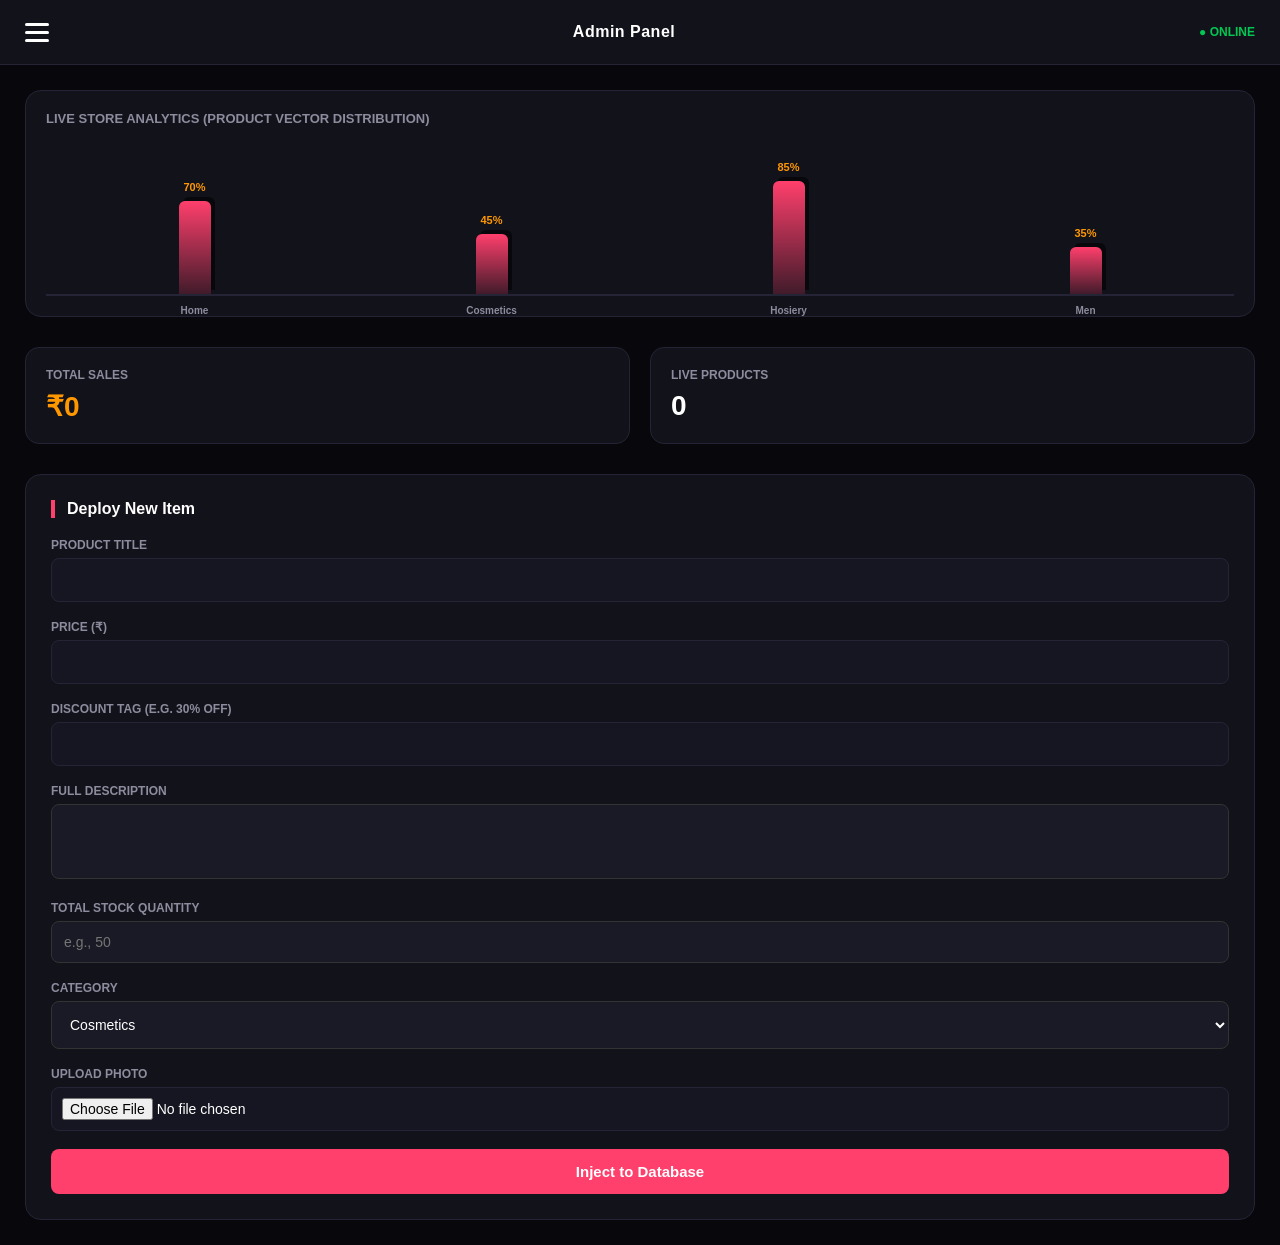
<file: admin.html>
<!DOCTYPE html>
<html lang="en">
<head>
    <meta charset="UTF-8">
    <meta name="viewport" content="width=device-width, initial-scale=1.0">
    <title>SMF Admin | Command Center</title>
    <link rel="stylesheet" href="admin.css">
</head>
<body>

    <div class="top-nav-bar-premium">
        <div class="hamburger-btn" onclick="toggleAdminSidebar()">
            <div class="bar"></div>
            <div class="bar"></div>
            <div class="bar"></div>
        </div>
        <div class="panel-main-title">Admin Panel</div>
        <div class="status-indicator-dot">● ONLINE</div>
    </div>

    <div class="app-layout">
        
        <div id="adminSidebar" class="sidebar-premium">
            <div class="sidebar-header-box">
                <div class="shop-avatar">SM</div>
                <div class="shop-meta"><h3>Admin Console</h3><p>Shri Maruti Fashion</p></div>
                <button class="close-sidebar-x" onclick="toggleAdminSidebar()">✕</button>
            </div>
            
            <div class="sidebar-navigation">
                <button class="menu-node active" onclick="closeSidebarAndScrollHome()">📊 Dashboard</button>
                <button class="menu-node" id="liveStoreNavBtn">👁️ Live Store</button>
                <button class="menu-node" onclick="openFullscreenModal('siteCustomizerModal')">🎨 Customize Site</button>
                
                <div class="nested-dropdown-node">
                    <button class="menu-node" onclick="toggleSidebarGridOptions()">➕ Add New Grid</button>
                    <div id="sidebarGridDropdown" class="sidebar-nested-container">
                        <select id="gridTargetSection">
                            <option value="Home">Home (Main Page)</option>
                            <option value="Cosmetics">Cosmetics</option>
                            <option value="Hosiery">Hosiery</option>
                            <option value="Men">Men</option>
                        </select>
                        <input type="text" id="newGridNameInput" placeholder="Write Grid Name...">
                        <button type="button" onclick="triggerGridDeployment()" class="btn-grid-submit">Deploy Grid</button>
                    </div>
                </div>

                <button class="menu-node" onclick="openFullscreenModal('productsViewModal')">📦 Live Database Product</button>
                <button class="menu-node" onclick="openFullscreenModal('ordersViewModal')">🚚 Customer Live Orders</button>
                <button class="menu-node" onclick="openFullscreenModal('customersViewModal')">👥 Customer Directory</button>
            </div>
        </div>

        <div class="main-viewport">
            
            <div class="chart-container-3d">
                <div class="chart-title">Live Store Analytics (Product Vector Distribution)</div>
                <div class="mock-3d-bar-chart">
                    <div class="bar-3d" style="height: 70%;" data-label="Home"><span class="bar-val">70%</span></div>
                    <div class="bar-3d" style="height: 45%;" data-label="Cosmetics"><span class="bar-val">45%</span></div>
                    <div class="bar-3d" style="height: 85%;" data-label="Hosiery"><span class="bar-val">85%</span></div>
                    <div class="bar-3d" style="height: 35%;" data-label="Men"><span class="bar-val">35%</span></div>
                </div>
            </div>

            <div class="metrics-grid">
                <div class="metric-glass-card"><div class="card-meta">Total Sales</div><div class="value-display" style="color:var(--text-gold);">₹0</div></div>
                <div class="metric-glass-card"><div class="card-meta">Live Products</div><div class="value-display" id="totalProducts">0</div></div>
            </div>

            <div class="premium-form-card">
                <h3>Deploy New Item</h3>
                <form id="addProductForm">
                    <div class="input-group-premium"><label>Product Title</label><input type="text" id="prodTitle" required></div>
                    <div class="input-group-premium"><label>Price (₹)</label><input type="number" id="prodPrice" required></div>
                    <div class="input-group-premium"><label>Discount Tag (e.g. 30% OFF)</label><input type="text" id="prodDiscount" required></div>
                    <div class="input-group-premium"><label>Full Description</label><textarea id="prodDesc" style="width:100%; padding:14px; background:#1a1a26; color:white; border-radius:8px; border:1px solid #333; resize:none;" rows="3" required></textarea></div>
                    
                    <div class="input-group-premium"><label>Total Stock Quantity</label><input type="number" id="prodStock" placeholder="e.g., 50" required style="width:100%; padding:12px; background:#1a1a26; color:white; border-radius:8px; border:1px solid #333; box-sizing:border-box;"></div>

                    <div class="input-group-premium">
                        <label>Category</label>
                        <select id="prodCategory" required style="width: 100%; padding: 14px; background: #1a1a26; border-radius: 8px; color: white; border:1px solid #333;">
                            <option value="Cosmetics">Cosmetics</option>
                            <option value="Hosiery">Hosiery</option>
                            <option value="Men">Men</option>
                            <option value="Women">Women</option>
                        </select>
                    </div>
                    
                    <div class="input-group-premium">
                        <label>Upload Photo</label>
                        <input type="file" id="prodImage" accept="image/*" required style="color: white; padding: 10px; width: 100%;">
                    </div>
                    <button type="submit" class="btn-submit-product">Inject to Database</button>
                </form>
            </div>
        </div>
    </div>

    <div id="productsViewModal" class="fullscreen-data-modal">
        <div class="modal-nav-header">
            <h2>📦 Live Database Products Master</h2>
            <button class="modal-exit-btn" onclick="closeFullscreenModal('productsViewModal')">✕ Back to Form</button>
        </div>
        <div class="modal-scroll-area">
            <div class="single-line-list-header"><span>Product Engine Metadata</span><span>Category Tab</span><span>Actions Control</span></div>
            <div id="productTableBody" class="compact-column-container"></div>
        </div>
    </div>

    <div id="ordersViewModal" class="fullscreen-data-modal">
        <div class="modal-nav-header">
            <h2>🚚 Customer Live Orders Tracker</h2>
            <button class="modal-exit-btn" onclick="closeFullscreenModal('ordersViewModal')">✕ Back to Form</button>
        </div>
        <div class="modal-scroll-area">
            <div class="single-line-list-header"><span>Order Token ID / Client Info</span><span>Financial Total</span><span>Status Node</span></div>
            <div id="ordersTableBody" class="compact-column-container"></div>
        </div>
    </div>

    <div id="customersViewModal" class="fullscreen-data-modal">
        <div class="modal-nav-header">
            <h2>👥 Customer Phone & Name Directory</h2>
            <button class="modal-exit-btn" onclick="closeFullscreenModal('customersViewModal')">✕ Back to Form</button>
        </div>
        <div class="modal-scroll-area">
            <div class="single-line-list-header"><span>Verified Customer Name</span><span>Mobile Contact Number</span><span>Action Stream</span></div>
            <div id="customersTableBody" class="compact-column-container"></div>
        </div>
    </div>

    <div id="siteCustomizerModal" class="fullscreen-data-modal">
        <div class="modal-nav-header">
            <h2>🎨 Absolute Site Element Customizer</h2>
            <button class="modal-exit-btn" onclick="closeFullscreenModal('siteCustomizerModal')">✕ Close Engine</button>
        </div>
        <div class="modal-scroll-area" style="max-width: 600px; margin: 0 auto; padding-top:20px;">
            <div class="premium-form-card">
                <div class="input-group-premium"><label>Global Logo Text Header</label><input type="text" id="customLogoText" placeholder="Shri Maruti Fashion"></div>
                <div class="input-group-premium"><label>Search Bar Placeholder Text</label><input type="text" id="customSearchPlaceholder" placeholder="Search patterns..."></div>
                <div class="input-group-premium"><label>Hero Banner Text Title</label><input type="text" id="editBannerText"></div>
                
                <div style="display:flex; gap:10px; margin-bottom:15px;">
                    <div style="flex:1;"><label style="color:#bbb; font-size:12px;">Text Color Accent</label><input type="color" id="editTextColor" value="#ffffff" style="width:100%; height:40px; background:none; border:none; padding:0;"></div>
                    <div style="flex:1;"><label style="color:#bbb; font-size:12px;">Background Accent Color</label><input type="color" id="editBgColor" value="#ff3f6c" style="width:100%; height:40px; background:none; border:none; padding:0;"></div>
                </div>
                
                <div class="input-group-premium"><label>Upload Banner Background Image</label><input type="file" id="editBgImage" accept="image/*" style="color:white; width:100%;"></div>
                <button type="button" id="saveGlobalDesignBtn" style="width:100%; padding:14px; background:linear-gradient(45deg, #00c853, #009624); border:none; color:white; font-weight:bold; border-radius:6px; cursor:pointer;">💾 Deploy Changes Across Whole Site</button>
            </div>
        </div>
    </div>

    <div id="editModal" style="display:none; position:fixed; top:0; left:0; width:100%; height:100%; background:rgba(0,0,0,0.8); z-index:5000; justify-content:center; align-items:center;">
        <div class="premium-form-card" style="width: 90%; max-width: 500px; max-height: 90vh; overflow-y: auto; background:#12121a;">
            <h3 style="margin-bottom: 20px; border-left: 4px solid var(--text-gold); padding-left:10px; color:white;">Edit Product</h3>
            <form id="editProductForm">
                <input type="hidden" id="editProdId">
                <div class="input-group-premium"><label>Product Title</label><input type="text" id="editProdTitle" required></div>
                <div class="input-group-premium"><label>Price (₹)</label><input type="number" id="editProdPrice" required></div>
                <input type="number" id="editProdStock" placeholder="Update Stock Quantity" required style="margin-bottom: 10px; width:100%; padding:12px; background:#1a1a26; color:white; border-radius:8px; border:1px solid #333; box-sizing:border-box;">
                <div class="input-group-premium"><label>Discount Tag</label><input type="text" id="editProdDiscount" required></div>
                <div class="input-group-premium"><label>Full Description</label><textarea id="editProdDesc" style="width:100%; padding:14px; background:#1a1a26; color:white; border-radius:8px; border:1px solid #333; resize:none;" rows="3" required></textarea></div>
                
                <div class="input-group-premium">
                    <label>Category</label>
                    <select id="editProdCategory" style="width: 100%; padding: 14px; background: #1a1a26; border-radius: 8px; color: white; border:1px solid #333;">
                        <option value="Cosmetics">Cosmetics</option>
                        <option value="Hosiery">Hosiery</option>
                        <option value="Men">Men</option>
                        <option value="Women">Women</option>
                    </select>
                </div>
                
                <div class="input-group-premium">
                    <label>Upload New Photo <span style="color:#888;">(Leave blank to keep old)</span></label>
                    <input type="file" id="editProdImage" accept="image/*" style="color: white; padding: 10px; width: 100%;">
                </div>
                
                <button type="button" class="btn-submit-product" id="saveEditBtn" onclick="saveEditedProduct()" style="background:#00c853; color:white; width:100%; padding:12px; border:none; border-radius:6px; font-weight:bold; cursor:pointer;">Save Updates</button>
                <button type="button" class="btn-submit-product" onclick="document.getElementById('editModal').style.display='none'" style="background:#333; color:white; margin-top:10px; width:100%; padding:12px; border:none; border-radius:6px; cursor:pointer;">Cancel</button>
            </form>
        </div>
    </div>

    <script>
        function toggleAdminSidebar() {
            const sidebar = document.getElementById('adminSidebar');
            if (sidebar) sidebar.classList.toggle('active');
        }
        function closeSidebarAndScrollHome() {
            toggleAdminSidebar();
            window.scrollTo({ top: 0, behavior: 'smooth' });
        }
        function toggleSidebarGridOptions() {
            const dropdown = document.getElementById('sidebarGridDropdown');
            if (dropdown) dropdown.style.display = dropdown.style.display === 'none' ? 'flex' : 'none';
        }
        function openFullscreenModal(modalId) {
            toggleAdminSidebar(); // Auto-close sidebar
            const modal = document.getElementById(modalId);
            if (modal) modal.style.display = 'flex';
        }
        function closeFullscreenModal(modalId) {
            const modal = document.getElementById(modalId);
            if (modal) modal.style.display = 'none';
        }
    </script>
    <script src="admin.js"></script>
</body>
</html>
</file>
<file: admin.css>
/* ========================================================
   💎 CORE COLOR PALETTE & ROOT ARCHITECTURE
   ======================================================== */
:root {
    --bg-deep: #08080c; 
    --bg-surface: #12121a; 
    --bg-card: #181824;
    --primary-glow: #ff3f6c; /* Synchronized with global theme pink */
    --primary-hover: #9c4a56; 
    --text-gold: #ff9800;
    --border-subtle: #242436; 
    --text-muted: #8c8c9e;
}

* { 
    box-sizing: border-box; 
    margin: 0; 
    padding: 0; 
    font-family: -apple-system, BlinkMacSystemFont, "Segoe UI", Roboto, sans-serif; 
}

body { 
    background-color: var(--bg-deep) !important; 
    color: #ffffff !important; 
    min-height: 100vh; 
    overflow-x: hidden; 
}

/* 🍔 FIXED TOP NAVIGATION BAR FOR MOBILE INTEGRATION */
.top-nav-bar-premium {
    position: fixed;
    top: 0;
    left: 0;
    width: 100%;
    height: 65px;
    background: var(--bg-surface);
    display: flex;
    align-items: center;
    justify-content: space-between;
    padding: 0 25px;
    box-sizing: border-box;
    z-index: 1000;
    border-bottom: 1px solid var(--border-subtle);
}

.hamburger-btn {
    cursor: pointer;
    display: flex;
    flex-direction: column;
    gap: 5px;
}

.hamburger-btn .bar {
    width: 24px;
    height: 3px;
    background: #ffffff;
    border-radius: 2px;
    transition: 0.3s;
}

.panel-main-title {
    font-weight: 700;
    font-size: 16px;
    letter-spacing: 0.5px;
}

.status-indicator-dot {
    color: #00c853;
    font-weight: bold;
    font-size: 12px;
}

/* 🎛️ SLIDE-OUT RESPONSIVE SIDEBAR LAYER */
.app-layout { 
    display: flex; 
    min-height: 100vh; 
    width: 100vw; 
}

.sidebar-premium { 
    position: fixed;
    top: 0;
    left: -290px; /* Hidden out of screen bounds by default */
    width: 280px; 
    height: 100%;
    background: var(--bg-surface); 
    border-right: 1px solid var(--border-subtle); 
    display: flex; 
    flex-direction: column; 
    padding: 25px 20px; 
    z-index: 2500;
    transition: transform 0.3s cubic-bezier(0.1, 0.9, 0.2, 1);
    box-sizing: border-box;
}

/* Triggered class for JS active layer state mapping */
.sidebar-premium.active {
    transform: translateX(290px);
}

.sidebar-header-box { 
    display: flex; 
    align-items: center; 
    gap: 15px; 
    position: relative;
    border-bottom: 1px solid var(--border-subtle); 
    padding-bottom: 20px; 
    margin-bottom: 25px;
}

.close-sidebar-x {
    position: absolute;
    right: 0;
    background: none;
    border: none;
    color: var(--primary-glow);
    font-size: 22px;
    cursor: pointer;
    font-weight: bold;
}

.shop-avatar { 
    width: 40px; 
    height: 40px; 
    background: linear-gradient(45deg, var(--primary-glow), var(--text-gold)); 
    border-radius: 10px; 
    display: flex; 
    justify-content: center; 
    align-items: center;
}
.shop-meta h3 { font-size: 15px; font-weight: 700; color: #fff; margin: 0; }
.shop-meta p { font-size: 11px; color: var(--text-muted); margin-top: 2px; }

.sidebar-navigation { display: flex; flex-direction: column; gap: 8px; flex: 1; }

.menu-node { 
    width: 100%; 
    padding: 13px 16px; 
    background: transparent; 
    border: none; 
    color: var(--text-muted); 
    border-radius: 10px; 
    text-align: left; 
    font-size: 14px; 
    font-weight: 600; 
    cursor: pointer; 
    transition: 0.2s; 
}

.menu-node:hover { background: rgba(255,255,255,0.03); color: #fff; }
.menu-node.active { background: rgba(255, 63, 108, 0.1); color: var(--primary-glow); border-left: 3px solid var(--primary-glow); border-radius: 0 10px 10px 0; }

/* ➕ NESTED NEW GRID DROPDOWN BOX INTERACTIVE CONTAINER */
.sidebar-nested-container {
    display: none;
    flex-direction: column;
    gap: 8px;
    padding: 12px;
    background: #161622;
    border-radius: 8px;
    margin-top: 5px;
    margin-bottom: 5px;
}

.sidebar-nested-container select,
.sidebar-nested-container input {
    width: 100%;
    padding: 10px;
    background: #0b0b0f;
    border: 1px solid var(--border-subtle);
    border-radius: 6px;
    color: white;
    font-size: 12px;
    outline: none;
    box-sizing: border-box;
}

.btn-grid-submit {
    width: 100%;
    background: var(--primary-glow);
    color: white;
    border: none;
    padding: 8px;
    font-weight: bold;
    border-radius: 5px;
    cursor: pointer;
    font-size: 12px;
}

/* 📊 STUNNING 3D VISUAL DATA VECTOR CHART LAYER */
.chart-container-3d {
    background: var(--bg-surface);
    border: 1px solid var(--border-subtle);
    border-radius: 16px;
    padding: 20px;
    margin-bottom: 30px;
}

.chart-title {
    font-size: 13px;
    color: var(--text-muted);
    font-weight: 600;
    text-transform: uppercase;
    margin-bottom: 20px;
}

.mock-3d-bar-chart {
    display: flex;
    justify-content: space-around;
    align-items: flex-end;
    height: 150px;
    border-bottom: 2px solid var(--border-subtle);
    padding-top: 15px;
}

.bar-3d {
    width: 32px;
    background: linear-gradient(180deg, var(--primary-glow), rgba(255,63,108,0.2));
    position: relative;
    border-radius: 6px 6px 0 0;
    box-shadow: 4px -4px 0px #08080c; /* High contrast separation edge for deep 3D emulation effect */
}

.bar-3d::after {
    content: attr(data-label);
    position: absolute;
    bottom: -22px;
    left: 50%;
    transform: translateX(-50%);
    font-size: 10px;
    color: var(--text-muted);
    font-weight: 600;
}

.bar-val {
    position: absolute;
    top: -20px;
    left: 50%;
    transform: translateX(-50%);
    font-size: 11px;
    font-weight: bold;
    color: var(--text-gold);
}

/* 🖥️ MAIN CONTENT AREA CONTROLLER WITH UPPER PADDING FOR TOP NAV */
.main-viewport { 
    flex: 1; 
    display: flex; 
    flex-direction: column; 
    margin-top: 65px; /* Shifts content beneath fixed navbar header frame */
    padding: 25px;
    box-sizing: border-box;
}

.metrics-grid { display: flex; gap: 20px; margin-bottom: 30px; }
.metric-glass-card { flex: 1; background: var(--bg-surface); border: 1px solid var(--border-subtle); padding: 20px; border-radius: 14px; }
.card-meta { margin-bottom: 8px; font-size: 12px; color: var(--text-muted); font-weight: 600; text-transform: uppercase; }
.value-display { font-size: 28px; font-weight: 800; color: #fff; }

.premium-form-card { background: var(--bg-surface); padding: 25px; border-radius: 16px; border: 1px solid var(--border-subtle); }
.premium-form-card h3 { font-size: 16px; margin-bottom: 20px; border-left: 4px solid var(--primary-glow); padding-left: 12px; color: white; }

.input-group-premium { margin-bottom: 18px; }
.input-group-premium label { display: block; font-size: 12px; color: var(--text-muted); margin-bottom: 6px; text-transform: uppercase; font-weight: 600; }

.input-group-premium input,
.input-group-premium select { 
    width: 100%; 
    padding: 13px; 
    background: #161622; 
    border: 1px solid var(--border-subtle); 
    border-radius: 8px; 
    color: white; 
    font-size: 14px;
    outline: none;
    box-sizing: border-box;
}
.input-group-premium input:focus,
.input-group-premium select:focus { border-color: var(--primary-glow); }

.btn-submit-product { width: 100%; padding: 14px; background: var(--primary-glow); border: none; border-radius: 8px; font-weight: 700; color: white; cursor: pointer; font-size: 15px; }

/* 🖥️ ABSOLUTE FULL SCREEN DATA MODALS ARCHITECTURE */
.fullscreen-data-modal {
    position: fixed;
    top: 0;
    left: 0;
    width: 100vw;
    height: 100vh;
    background: var(--bg-deep);
    z-index: 3000;
    display: none; /* Controlled explicitly via JS event streams */
    flex-direction: column;
    box-sizing: border-box;
}

.modal-nav-header {
    height: 65px;
    background: var(--bg-surface);
    display: flex;
    align-items: center;
    justify-content: space-between;
    padding: 0 25px;
    border-bottom: 1px solid var(--border-subtle);
}

.modal-nav-header h2 { font-size: 16px; margin: 0; color: white; font-weight: 700; }
.modal-exit-btn {
    background: #242436;
    color: white;
    border: none;
    padding: 8px 16px;
    border-radius: 6px;
    cursor: pointer;
    font-weight: bold;
    font-size: 13px;
    transition: 0.2s;
}
.modal-exit-btn:hover { background: var(--primary-glow); }

.modal-scroll-area {
    flex: 1;
    overflow-y: auto;
    padding: 25px;
    box-sizing: border-box;
}

.single-line-list-header {
    display: flex;
    justify-content: space-between;
    color: var(--text-muted);
    font-size: 11px;
    font-weight: bold;
    text-transform: uppercase;
    padding: 10px 15px;
    border-bottom: 1px solid var(--border-subtle);
}

.single-line-list-header span { flex: 1; }
.single-line-list-header span:last-child { text-align: right; }

.compact-column-container {
    display: flex;
    flex-direction: column;
    gap: 10px;
    margin-top: 15px;
}

/* 💎 HIGH SPEED SINGLE-LINE PACKET HORIZONTAL STRIP DATA VIEW ROW */
.compact-data-strip {
    display: flex;
    justify-content: space-between;
    align-items: center;
    background: var(--bg-surface);
    padding: 14px 20px;
    border-radius: 10px;
    border: 1px solid var(--border-subtle);
    box-sizing: border-box;
}

.compact-data-strip span {
    font-size: 14px;
    white-space: nowrap;
    overflow: hidden;
    text-overflow: ellipsis;
    flex: 1;
}

.action-row-btns {
    display: flex;
    gap: 8px;
    justify-content: flex-end;
    align-items: center;
    flex: 1;
}

.strip-btn {
    padding: 8px 14px;
    border: none;
    border-radius: 6px;
    font-size: 12px;
    font-weight: bold;
    cursor: pointer;
    transition: 0.2s;
}

/* ========================================================
   📱 ULTIMATE MOBILE RESPONSIVE & TOUCH PATCH
   ======================================================== */
@media (max-width: 768px) {
    /* Main viewport ko full width dena taaki phone par content dabbe nahi */
    .main-viewport {
        padding: 15px !important;
        margin-top: 65px !important;
        width: 100vw !important;
    }

    /* Analytics Cards ko single ya double column mein auto-adjust karna */
    .metrics-grid {
        display: flex;
        flex-direction: column;
        gap: 12px;
    }

    .value-display {
        font-size: 24px !important; /* Phone par font size thoda soft rakhne ke liye */
    }

    /* Product injection form ke padding ko adjust karna */
    .premium-form-card {
        padding: 15px !important;
        border-radius: 12px !important;
    }

    /* Dynamic Data Strips jo modals mein hain, phone par perfect scale hongi */
    .compact-data-strip {
        flex-direction: column !important; /* Data ek ke niche ek aayega phone par */
        align-items: flex-start !important;
        gap: 12px;
        padding: 12px !important;
    }

    .action-row-btns {
        width: 100% !important;
        justify-content: space-between !important; /* Buttons poori line cover karenge touch karne mein aasani ho */
        border-top: 1px solid var(--border-subtle);
        padding-top: 10px;
        margin-top: 4px;
    }

    .strip-btn {
        flex: 1; /* Saare buttons barabar size ke ho jayenge taaki thumbs se click ho sakein */
        text-align: center;
        padding: 10px 5px !important; /* Touch target bada karne ke liye */
    }

    /* Full screen modal scrolling on mobile */
    .modal-scroll-area {
        padding: 15px !important;
    }
    
    .single-line-list-header {
        display: none; /* Phone par header columns confuse karte hain, strips khud kaafi hain */
    }
}
</file>
